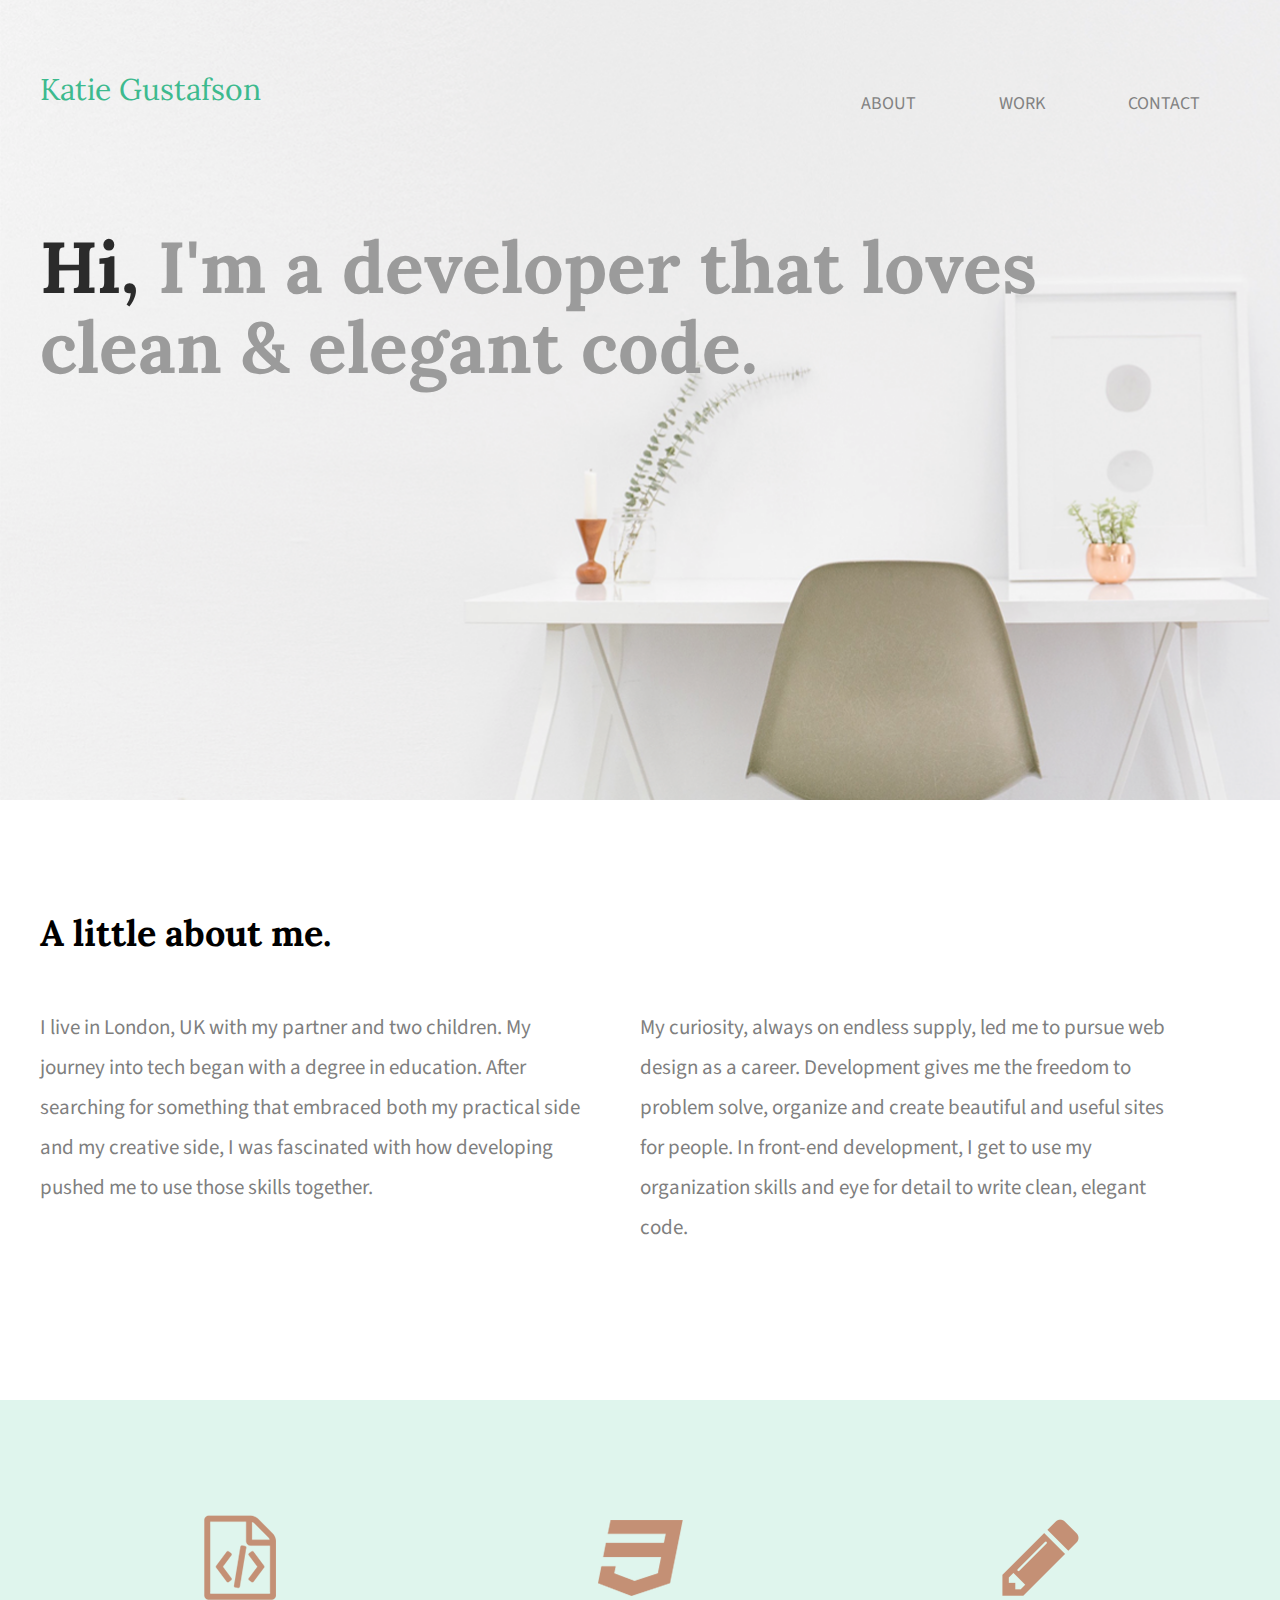
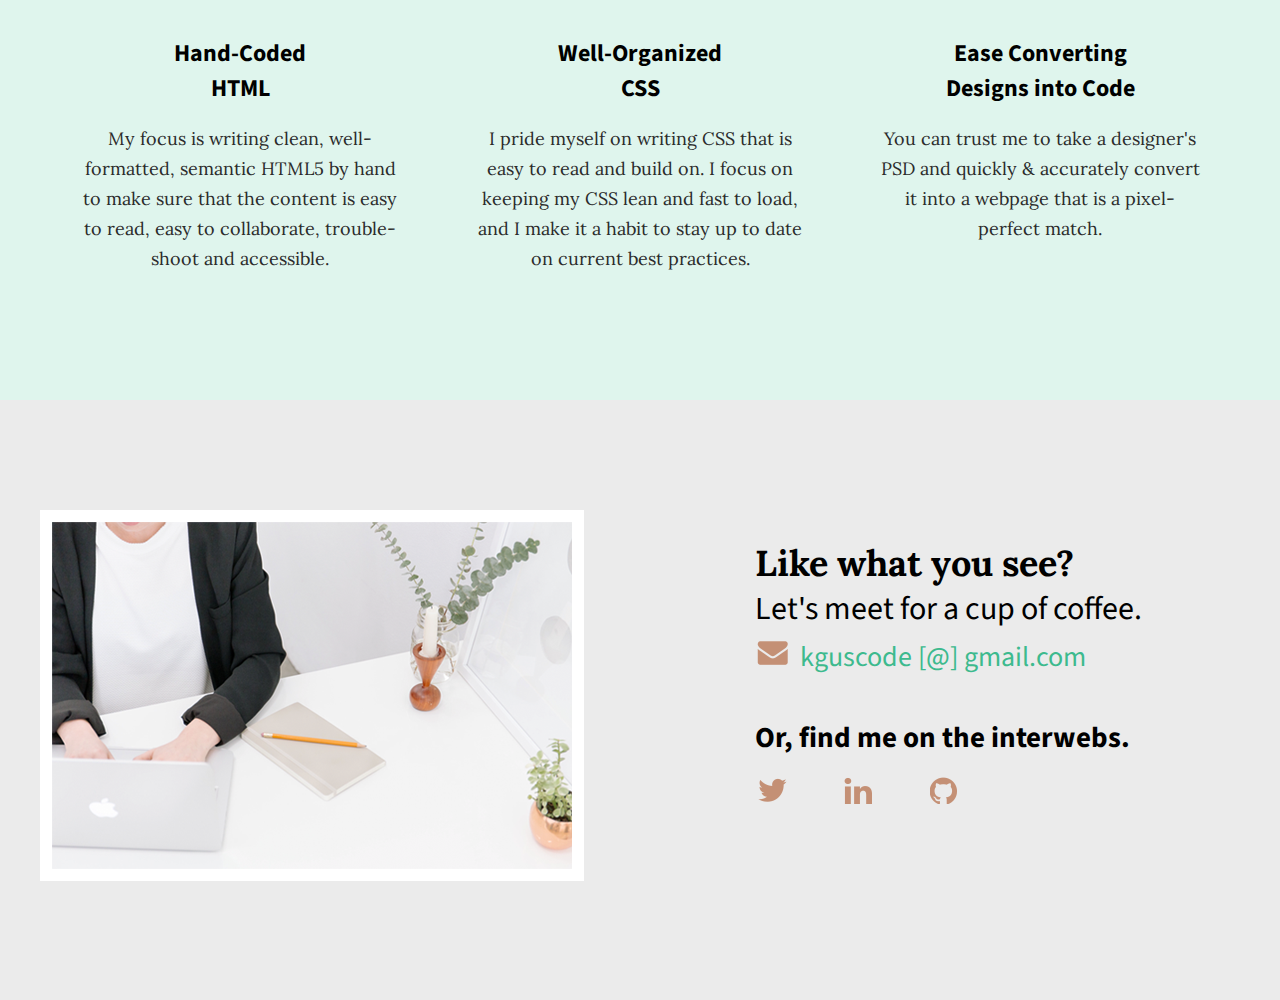
<file: index.html>
<!doctype html>
<html>
    <head>
        <title>Katie Gustafson | Developer.</title>
        <link rel="stylesheet" href="css/normalize.css">
        <link rel="stylesheet" href="css/main.css">
        <link href='https://fonts.googleapis.com/css?family=Source+Sans+Pro:400,700'
        rel='stylesheet' type='text/css'>
        <link href="https://fonts.googleapis.com/css?family=Lora:400,700" rel="stylesheet">

    </head>
    <body>
        <header>
            <div class="full-width">
                <div class="half-width">
                    <h1>Katie Gustafson</h1>
                </div>
                <div class="half-width">
                    <nav>
                        <ul>
                            <li><a href="#about">About</a></li>
                            <li><a href="work/index.html">Work</a></li>
                            <li><a href="#contact">Contact</a></li>
                        </ul>
                    </nav>
                </div>
                <h2><span>Hi,</span> I'm a developer that loves clean &amp; elegant code.</h2>
            </div>
        </header>

        <main>

            <section id="about">
                <div class="full-width">
                    <h2>A little about me.</h2>
                    <div class="half-width">
                        <p>I live in London, UK with my partner and two children.  My journey into tech began
                        with a degree in education.  After searching for something that embraced both my practical
                        side and my creative side, I was fascinated with how developing pushed me to use those
                        skills together.</p>
                    </div>
                    <div class="half-width">
                        <p>My curiosity, always on endless supply, led me to pursue web design as a career.
                        Development gives me the freedom to problem solve, organize and create beautiful and useful
                        sites for people.  In front-end development, I get to use my organization skills and eye for
                        detail to write clean, elegant code.</p>
                    </div>
              </div>
            </section>

            <section id="work">
                <div class="full-width">
                    <div class="third-width">
                        <img src="img/icon-html.png" alt="HTML icon">
                        <h3>Hand-Coded HTML</h3>
                        <p>My focus is writing clean, well-formatted, semantic HTML5 by hand to make sure that
                        the content is easy to read, easy to collaborate, trouble-shoot and accessible.</p>
                    </div>
                    <div class="third-width">
                        <img src="img/icon-css.png" alt="CSS icon">
                        <h3>Well-Organized CSS</h3>
                        <p>I pride myself on writing CSS that is easy to read and build on.  I focus on keeping my
                        CSS lean and fast to load, and I make it a habit to stay up to date on current best
                        practices.</p>
                    </div>
                    <div class="third-width">
                        <img src="img/icon-pencil.png" alt="pencil icon">
                        <h3>Ease Converting Designs into Code</h3>
                        <p>You can trust me to take a designer's PSD and quickly &amp; accurately convert it into
                        a webpage that is a pixel-perfect match.</p>
                    </div>
                </div>
            </section>

            <footer id="contact">
                <div class="full-width">
                    <div class="half-width">
                        <img id="contact-img" src="img/contact.png" alt="my contact image">
                    </div>
                    <div id="contact-info" class="half-width">
                        <h2>Like what you see?</h2>
                        <h3 id="email-header">Let's meet for a cup of coffee.</h3>
                        <a href="mailto:kguscode@gmail.com"><img id="envelope" src="img/icon-envelope.png" alt="envelope icon" />kguscode [@] gmail.com</a>
                        <h3 id="socialmedia-header">Or, find me on the interwebs.</h3>
                        <ul>
                            <li><a href="https://twitter.com/kguscode" target="_blank"><img src="img/icon-twitter.png" alt="twitter icon"/></a></li>
                            <li><a href="https://www.linkedin.com/in/katie-gustafson-241582131?trk=nav_responsive_tab_profile_pic" target="_blank"><img src="img/icon-linkedin.png" alt="linkedin icon"/></a></li>
                            <li><a href="" target="_blank"><img src="img/icon-github.png" alt="github icon"/></a></li>
                        </ul>
                    </div>
                </div>
            </footer>
      </main>
    </body>
</html>
</file>
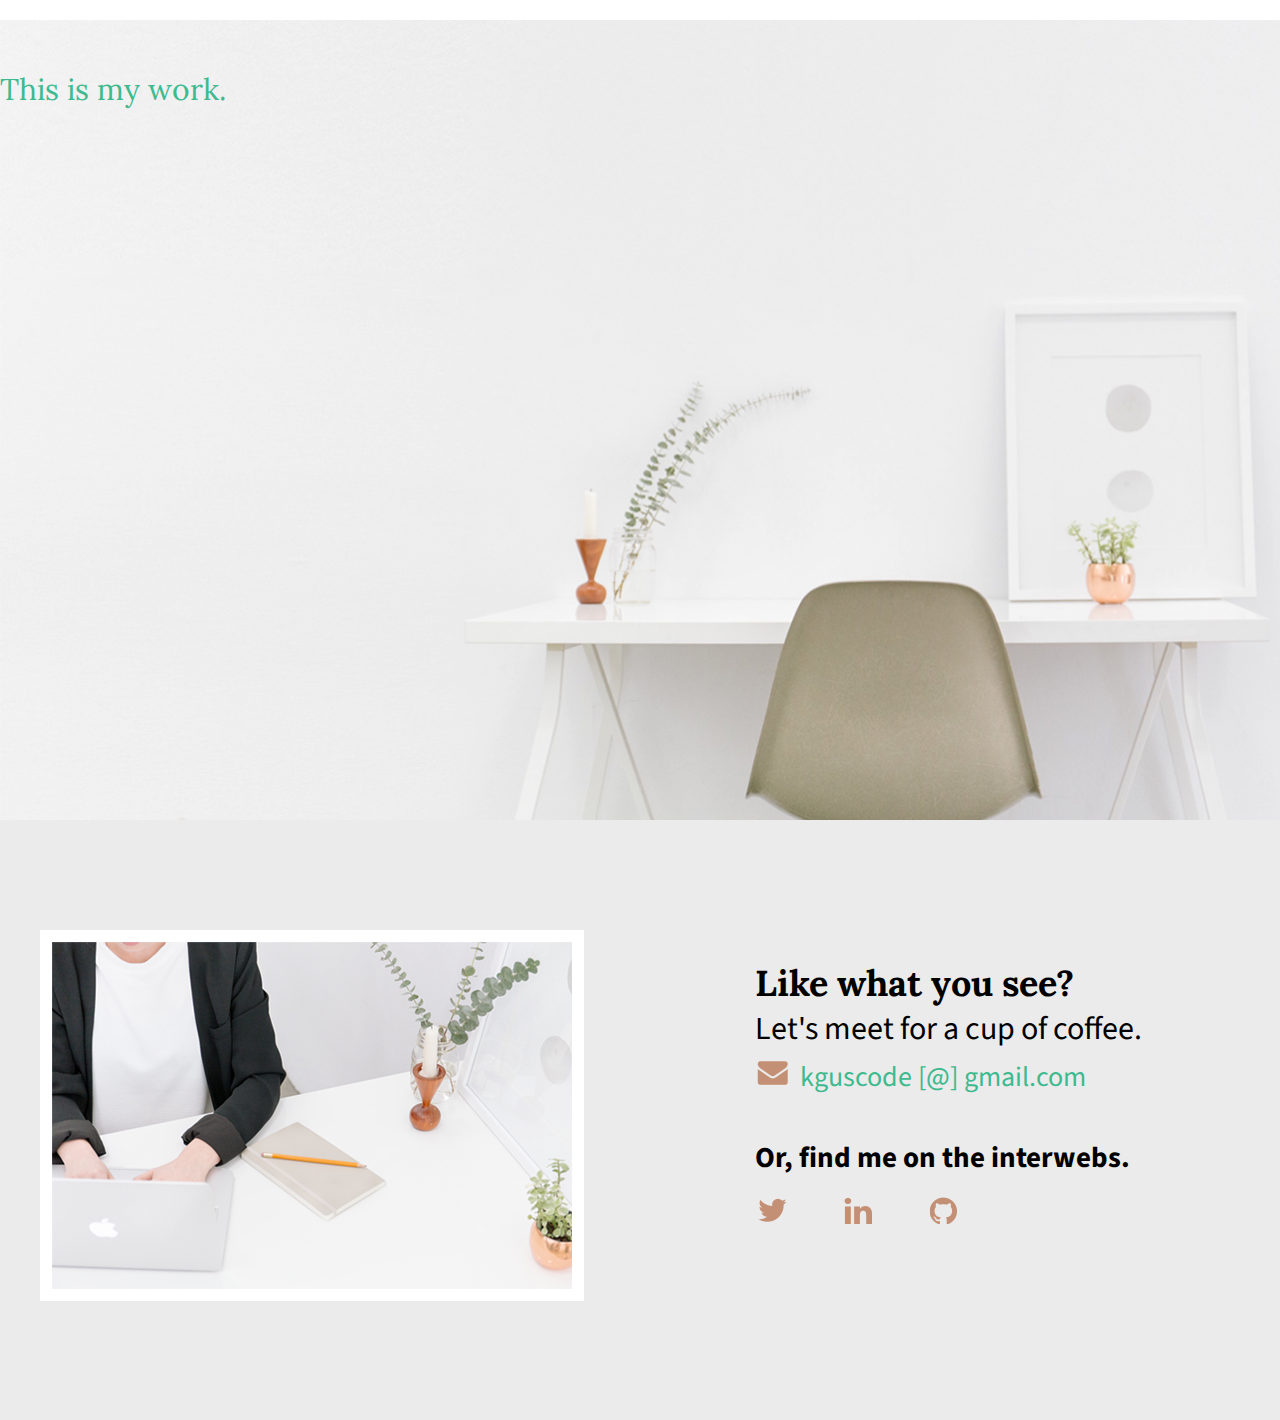
<file: work/index.html>
<!doctype html>
<html>
    <head>
        <title>Katie Gustafson | Work.</title>
        <link rel="stylesheet" href="../css/normalize.css">
        <link rel="stylesheet" href="../css/main.css">
        <link href='https://fonts.googleapis.com/css?family=Source+Sans+Pro:400,700'
        rel='stylesheet' type='text/css'>
        <link href="https://fonts.googleapis.com/css?family=Lora:400,700" rel="stylesheet">
    </head>
    <body>
        <header>
            <h1>This is my work.</h1>
        </header>
        <footer id="contact">
            <div class="full-width">
                <div class="half-width">
                    <img id="contact-img" src="../img/contact.png" alt="my contact image">
                </div>
                    <div id="contact-info" class="half-width">
                        <h2>Like what you see?</h2>
                        <h3 id="email-header">Let's meet for a cup of coffee.</h3>
                        <a href="mailto:hi@jubileeausten.com"><img id="envelope" src="../img/icon-envelope.png" alt="envelope icon" />kguscode [@] gmail.com</a>
                        <h3 id="socialmedia-header">Or, find me on the interwebs.</h3>
                        <ul>
                            <li><a href="https://twitter.com/kguscode" target="_blank"><img src="../img/icon-twitter.png" alt="twitter icon"/></a></li>
                            <li><a href="https://www.linkedin.com/in/katie-gustafson-241582131?trk=nav_responsive_tab_profile_pic" target="_blank"><img src="../img/icon-linkedin.png" alt="linkedin icon"/></a></li>
                            <li><a href="" target="_blank"><img src="../img/icon-github.png" alt="github icon"/></a></li>
                        </ul>
                    </div>
                </div>
            </div>
        </footer>
    </body>
</html>
</file>
<file: css/main.css>
/*****BASE STYLES*****/
body {
    font-family: 'Source Sans Pro', sans-serif;
}

#about, #work, #contact {
    height: 600px;
}

/*****GRID*****/
.full-width {
    width: 1200px;
    margin: 0 auto;
}

.half-width {
    width: 600px;
    float: left;
}

.third-width {
    width: 400px;
    float: left;
}

/*****HEADER*****/
header {
    background: url('../img/hero.png') #ebebeb;
    height: 800px;
    background-size: cover;
}

header h1 {
    padding: 50px 0;
    font-family: 'Lora', serif;
    color: #3dba8e;
    font-size: 30px;
    font-weight: 400;
}

nav {
    float: right;
    padding: 75px 40px;
}

nav ul li {
    display: inline-block;
}

nav ul li a {
    text-transform: uppercase;
    text-decoration: none;
    font-size: 18px;
    color: #828282;
    padding-left: 80px;
}

header h2 {
    width: 1000px;
    clear: both;
    font-family: 'Lora', serif;
    font-size: 72px;
    line-height: 80px;
    color: #9b9b9b;
    padding: 20px 0;
}

header h2 span {
    color: #2b2b2b;
}

/*****ABOUT*****/
#about .full-width {
    padding: 80px 0;
}

#about h2 {
    font-family: 'Lora', serif;
    font-size: 36px;
}

#about p {
    font-size: 21px;
    color: #7F7F7F;
    line-height: 40px;
    padding-right: 50px;
}

/*****WORK*****/
#work {
    background-color: #dff5ed;
    text-align: center;
}

#work .full-width {
    padding: 115px 0;
}

#work img {
    padding-bottom: 30px;
}

#work h3 {
    font-size: 24px;
    width: 190px;
    margin: 0 auto;
}

#work p {
    font-family: 'Lora', serif;
    font-size: 18px;
    line-height: 30px;
    color: #2b2b2b;
    padding: 0 35px;
}

/*****CONTACT*****/
#contact {
    background: #ebebeb;
}

#contact .full-width {
    padding: 110px 0;
}

#contact-img {
    border: 12px solid #ffffff;
}

#contact h2, #email-header, #socialmedia-header,
#contact ul {
    padding-left: 115px;
}

#envelope {
    padding: 0 10px 0 115px;
}

#contact h2 {
    font-family: 'Lora', serif;
    font-size: 36px;
}

#email-header {
    font-size: 32px;
    font-weight: 400;
    margin: -30px 0 5px 0;
}

#socialmedia-header {
    font-weight: bold;
    font-size: 29px;
    margin: 40px 0 0 0;
}

#contact a {
    text-decoration: none;
    color: #3dba8e; /*#c49075;*/
    font-weight: 400;
    font-size: 28px;
}

#contact ul {
    list-style: none;
}

#contact ul li {
    display: inline-block;
}

#contact ul img {
    padding-right: 48px;
}
</file>
